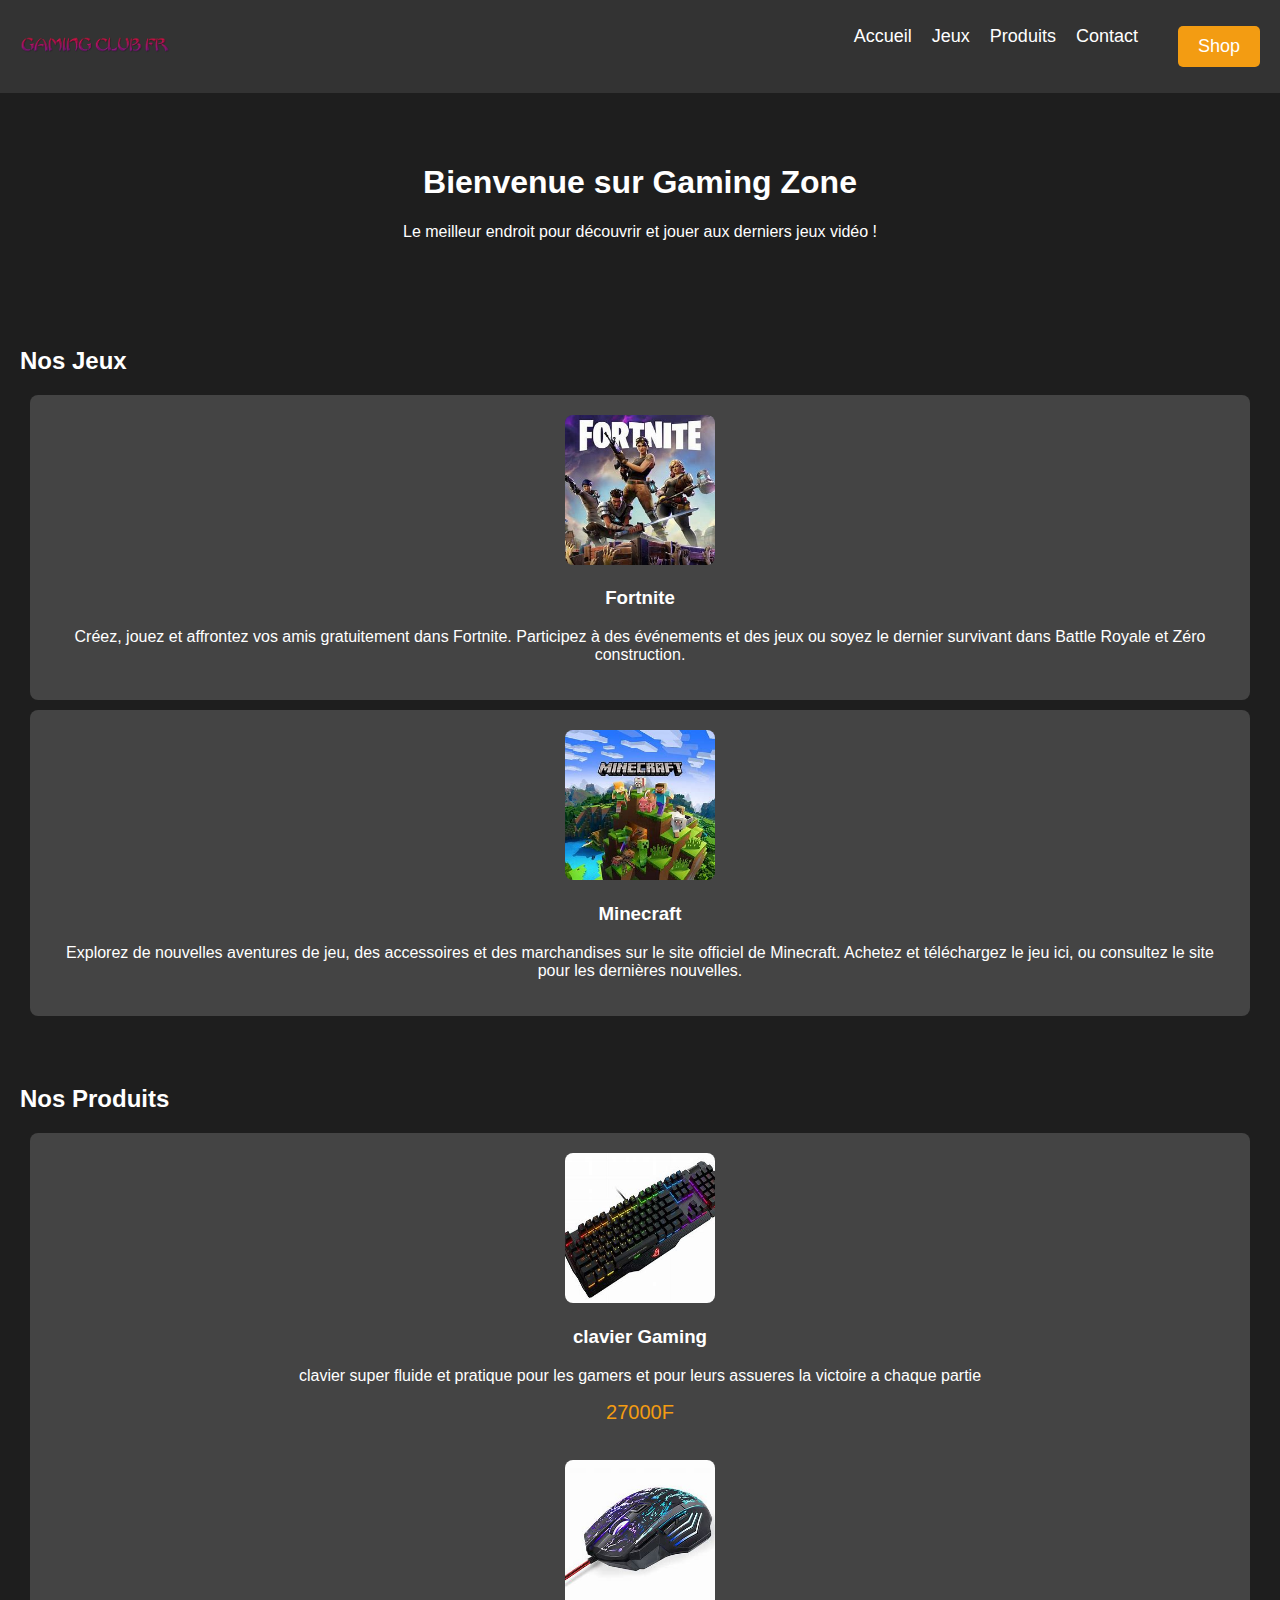
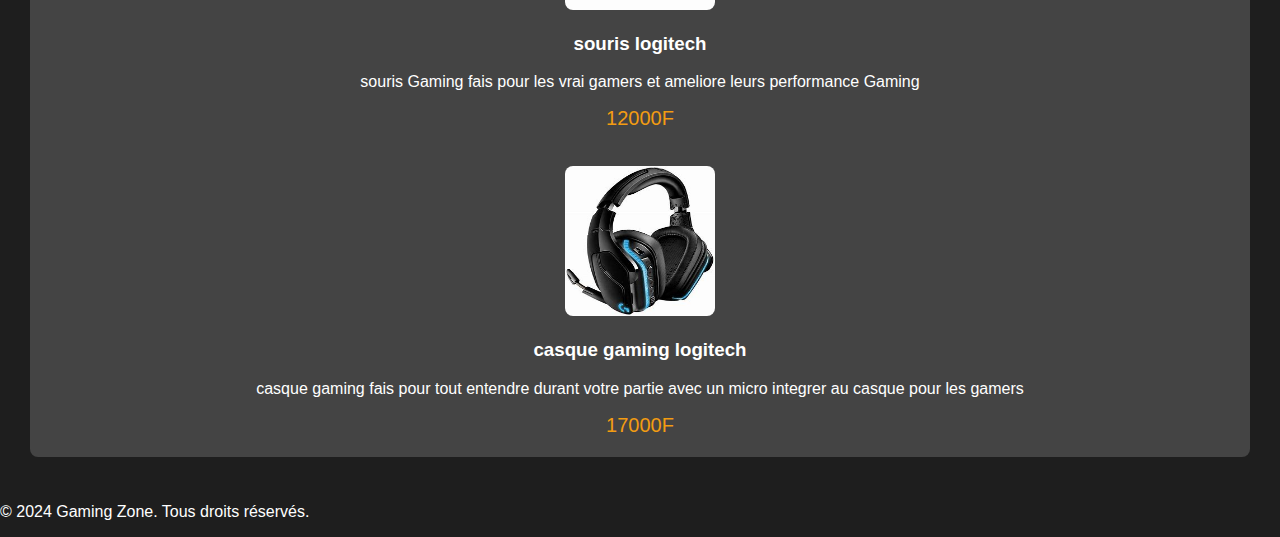
<file: index.html>
<!DOCTYPE html>
<html lang="fr">
<head>
    <meta charset="UTF-8">
    <meta name="viewport" content="width=device-width, initial-scale=1.0">
    <title>Site Gaming</title>
    <link rel="stylesheet" href="style.css">
</head>
<body>
    <header>
        <div class="logo">
            <img src="cooltext464490750634129 (1).png" alt="" srcset="">
        </div>
        <nav>
            <ul>
                <li><a href="#">Accueil</a></li>
                <li><a href="#">Jeux</a></li>
                <li><a href="#">Produits</a></li>
                <li><a href="#">Contact</a></li>
                <li><a href="index2.html"><button class="shop-button">Shop</button></a></li>
            </ul>
            
        </nav>
    </header>

    <main>
        <section class="hero">
            <h1>Bienvenue sur Gaming Zone</h1>
            <p>Le meilleur endroit pour découvrir et jouer aux derniers jeux vidéo !</p>
        </section>

        <section class="games">
            <h2>Nos Jeux</h2>
            <div class="game-card">
                <img src="OIP (2).jpeg" alt="" srcset="">
                <h3>Fortnite</h3>
                <p>Créez, jouez et affrontez vos amis gratuitement dans Fortnite. Participez à des événements et des jeux ou soyez le dernier survivant dans Battle Royale et Zéro construction.</p>
            </div>
            <div class="game-card">
                <img src="télécharger (2).jpeg" alt="" srcset="">
                <h3>Minecraft</h3>
                <p>Explorez de nouvelles aventures de jeu, des accessoires et des marchandises sur le site officiel de Minecraft. Achetez et téléchargez le jeu ici, ou consultez le site pour les dernières nouvelles.</p>
            </div>
        </section>

        <section class="products">
            <h2>Nos Produits</h2>
            <div class="product-card">
                <img src="télécharger (3).jpeg" alt="" srcset="">
                <h3>clavier Gaming</h3>
                <p>clavier super fluide et pratique pour les gamers et pour leurs assueres la victoire a chaque partie</p>
                <span class="price">27000F</span>
                <br>
                <br>
                <img src="télécharger (4).jpeg" alt="" srcset="">
                <h3>souris logitech</h3>
                <p>souris Gaming fais pour les vrai gamers et ameliore leurs performance Gaming</p>
                <span class="price">12000F</span>
                <br>
                <br>
                <img src="télécharger (6).jpeg" alt="" srcset="">
                <h3>casque gaming logitech</h3>
                <p>casque gaming fais pour tout entendre durant votre partie avec un micro integrer au casque pour les gamers</p>
                <span class="price">17000F</span>
            </div>
        </section>
    </main>

    <footer>
        <p>&copy; 2024 Gaming Zone. Tous droits réservés.</p>
    </footer>

    <script src="script.js"></script>
</body>
</html>
</file>
<file: style.css>
/* Style général */
body {
    font-family: Arial, sans-serif;
    margin: 0;
    padding: 0;
    background-color: #1e1e1e;
    color: white;
}

/* Style de l'en-tête */
header {
    display: flex;
    justify-content: space-between;
    align-items: center;
    background-color: #333;
    padding: 10px 20px;
}

/* Style du logo */
.logo img {
    width: 150px;
}

/* Style de la navigation */
nav ul {
    display: flex;
    list-style-type: none;
}

nav ul li {
    margin-left: 20px;
}

nav ul li a {
    color: white;
    text-decoration: none;
    font-size: 18px;
}
/* Style du bouton Shop */
.shop-button {
    background-color: #f39c12;
    color: white;
    border: none;
    padding: 10px 20px;
    font-size: 18px;
    cursor: pointer;
    border-radius: 5px;
    transition: background-color 0.3s ease;
    margin-left: 20px;
}



/* Style des sections */
.hero {
    text-align: center;
    padding: 50px 20px;
}

.games, .products {
    padding: 20px;
}

.game-card, .product-card {
    background-color: #444;
    padding: 20px;
    margin: 10px;
    border-radius: 8px;
    text-align: center;
}

.game-card img, .product-card img {
    width: 150px;
    height: 150px;
    border-radius: 8px;
}

.price {
    display: block;
    margin-top: 10px;
    font-size: 20px;
    color: #f39c12;
}
</file>
